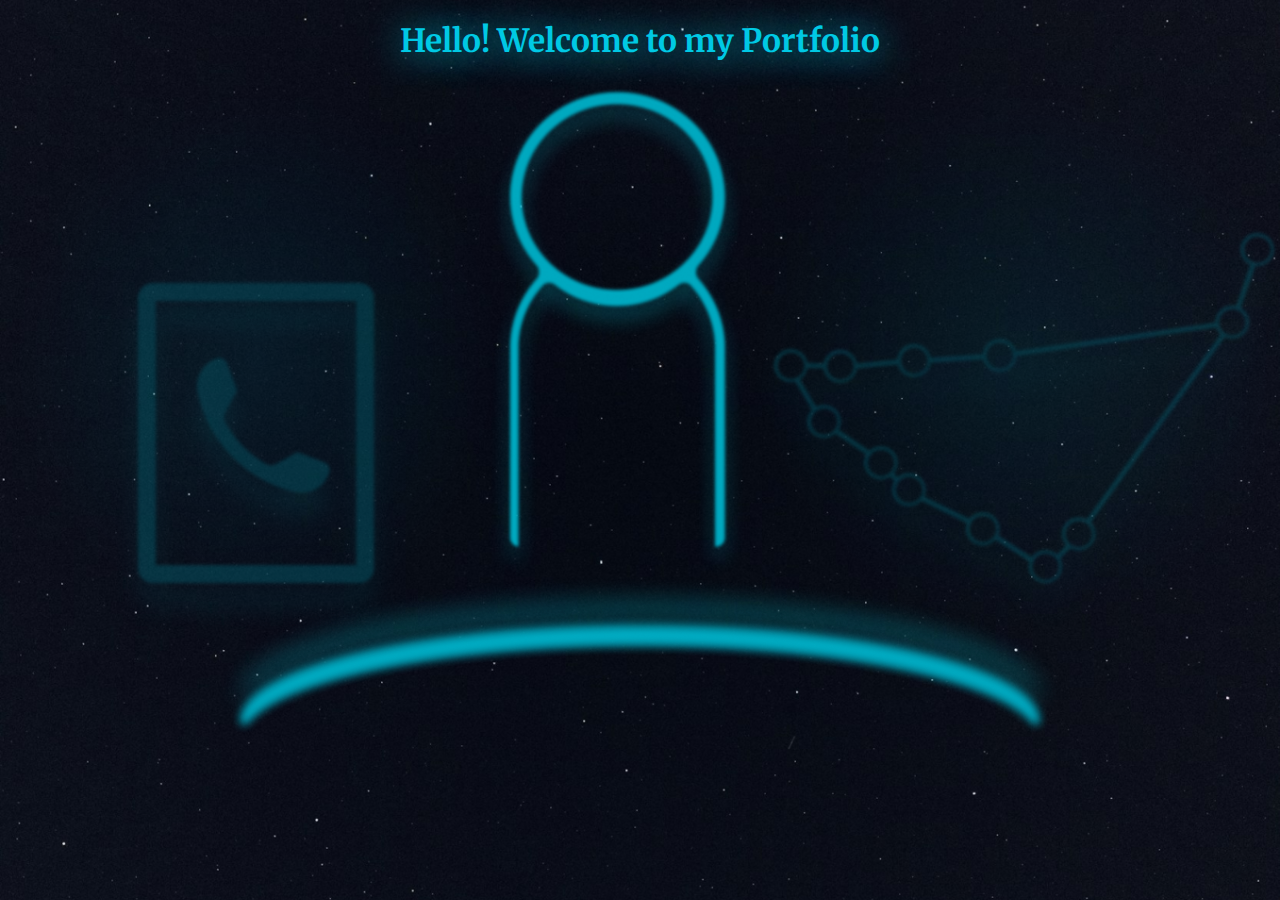
<file: Index.html>
<!DOCTYPE html>
<html lang="en">
<head>
    <meta charset="UTF-8">
    <meta name="viewport" content="width=device-width, initial-scale=1.0">
    <title>Portfolio</title>
    <link rel="stylesheet" href="style.css">
    <link href='https://fonts.googleapis.com/css?family=Merriweather' rel='stylesheet'>
    <link href='https://fonts.googleapis.com/css?family=Merriweather Sans' rel='stylesheet'>
</head>
<body background="ImageFiles/SiteWindow.png">
 <!-- <input onclick="btnChangeTxt(this)" type="button" value="Click Me"> -->
    <header>
        <h1 >
            Hello! Welcome to my Portfolio
        </h1>
        <audio src="SoundFiles/ClickSound.mp3" autoplay id="openVolume"></audio>
    </header>
    <main>
        <div class="NavRow">
            <div class="NavColumn">
                <input onclick="changeWindowFocus(this); return false;" type="image" src="ImageFiles/ContactIcon.png" class="ContactIcon" id="LeftItemId">
            </div>
            <div class="NavColumn">
                <input onclick="changePage(this); return false" type="image" src="ImageFiles/Placeholder.png" class="CenterItemAboutMe" id="CenterItem">
            </div>
            <div class="NavColumn">
                <input onclick="changeWindowFocus(this); return false;" type="image" src="ImageFiles/SkillIcon.png" class="SkillsIcon" id="RightItemId" >
            </div>
        </div>
        <div class="BottomRow">
            <div>
                <img src="ImageFiles/BottomLine.png">
            </div>
        </div>
    </main>

    <script src="PortfolioPageFunctionality.js"></script>
</body>
</html>
</file>
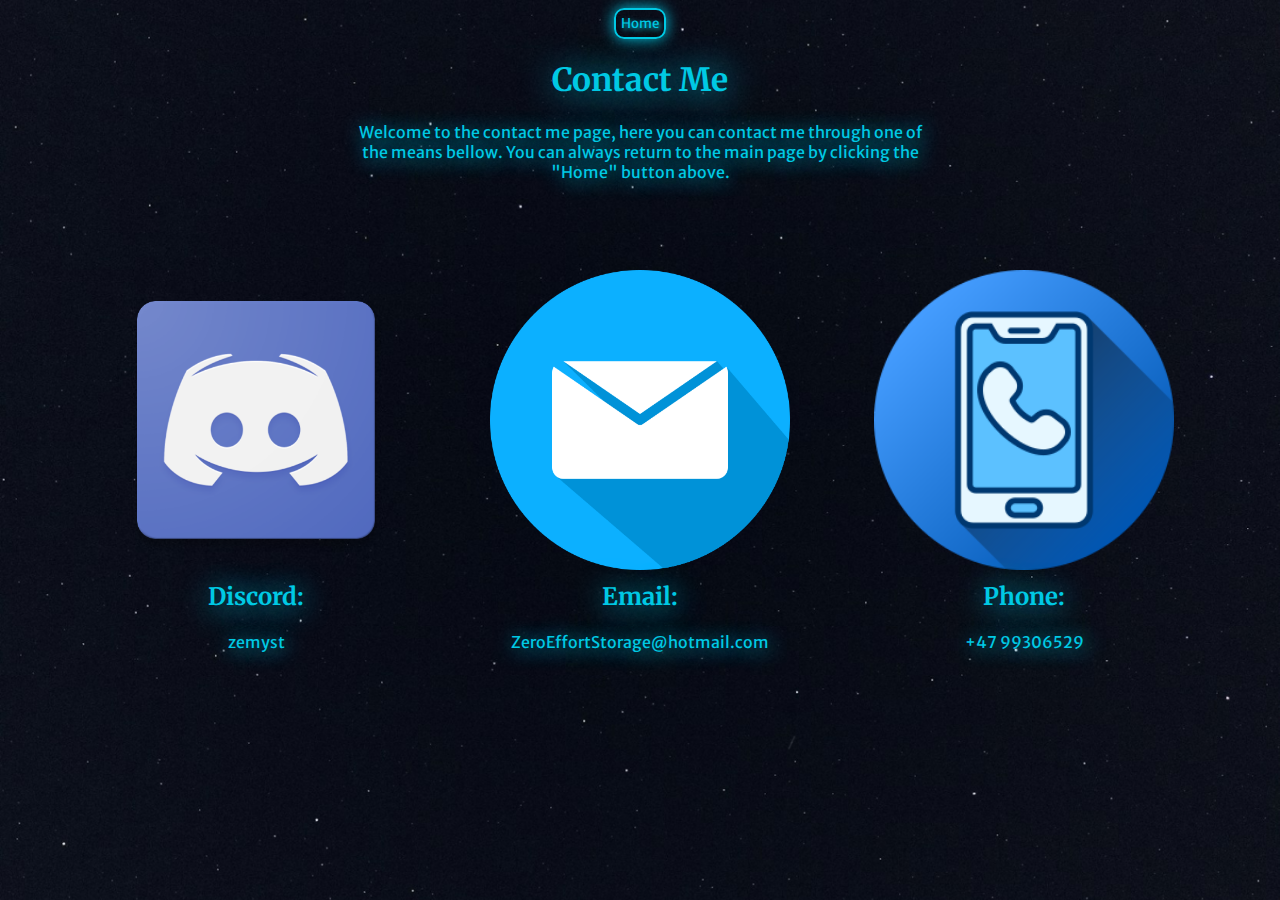
<file: ContactPage.html>
<!DOCTYPE html>
<html lang="en">
<head>
    <meta charset="UTF-8">
    <meta name="viewport" content="width=device-width, initial-scale=1.0">
    <title>Contact</title>
    <link rel="stylesheet" href="style.css">
    <link href='https://fonts.googleapis.com/css?family=Merriweather' rel='stylesheet'>
    <link href='https://fonts.googleapis.com/css?family=Merriweather Sans' rel='stylesheet'>
</head>
<body background="ImageFiles/SiteWindow.png">
    <header>
        <div id="HomeButton">
            <button onclick="changePage(this)">
                Home
            </button>
        </div>
        <audio src="SoundFiles/ClickSound.mp3" autoplay id="openVolume"></audio>
    </header>
    <h1>Contact Me</h1>
    <p>Welcome to the contact me page, here you can contact me through one of the means bellow. You can always return to the main page by clicking the "Home" button above.</p>
    <main class="contactForm">
        <div class="contactStyle">
            <img src="ImageFiles/discordimage.png" alt="Discord Icon" class="contactIcon">
            <h2>Discord:</h2>
            <p>zemyst</p>
        </div>
        <div class="contactStyle">
            <img src="ImageFiles/emailIcon.png" alt="Email Icon" class="contactIcon">
            <h2>Email:</h2>
            <p>ZeroEffortStorage@hotmail.com</p>
        </div>
        <div class="contactStyle">
            <img src="ImageFiles/phoneicon.png" alt="Phone Icon" class="contactIcon">
            <h2>Phone:</h2>
            <p>+47 99306529</p>
        </div>
    </main>
    <script src="PortfolioPageFunctionality.js"></script>
</body>
</html>
</file>
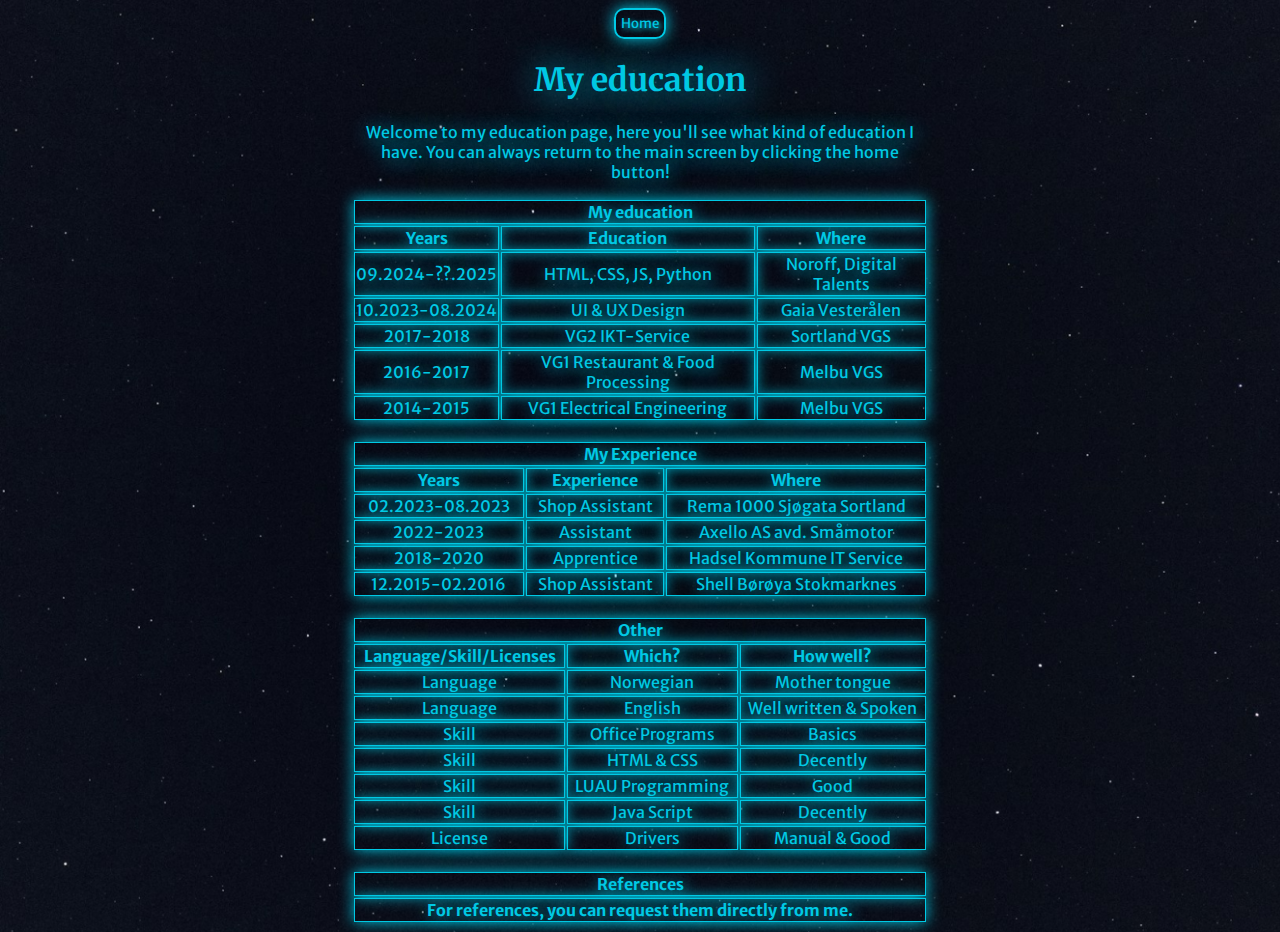
<file: EducationPage.html>
<!DOCTYPE html>
<html lang="en">
<head>
    <meta charset="UTF-8">
    <meta name="viewport" content="width=device-width, initial-scale=1.0">
    <title>Education</title>
    <link rel="stylesheet" href="style.css">
    <link href='https://fonts.googleapis.com/css?family=Merriweather' rel='stylesheet'>
    <link href='https://fonts.googleapis.com/css?family=Merriweather Sans' rel='stylesheet'>
</head>
<body background="ImageFiles/SiteWindow.png">
    <header>
        <div id="HomeButton">
            <button onclick="changePage(this)">
                Home
            </button>
        </div>
        <audio src="SoundFiles/ClickSound.mp3" autoplay id="openVolume"></audio>
    </header>
    <main>
        <h1>My education</h1>
        <p>
            Welcome to my education page, here you'll see what kind of education I have. You can always return to the main screen by clicking the home button!
        </p>
        <table class="EducationTable">
            <thead>
                <tr>
                    <th colspan="3">
                        My education
                    </th>
                </tr>
            </thead>
            <tbody>
                <tr>
                    <th>Years</th>
                    <th>Education</th>
                    <th>Where</th>
                </tr>
                <tr>
                    <td>09.2024-??.2025</td>
                    <td>HTML, CSS, JS, Python</td>
                    <td>Noroff, Digital Talents</td>
                </tr>
                <tr>
                    <td>10.2023-08.2024</td>
                    <td>UI & UX Design</td>
                    <td>Gaia Vesterålen</td>
                </tr>
                <tr>
                    <td>2017-2018</td>
                    <td>VG2 IKT-Service</td>
                    <td>Sortland VGS</td>
                </tr>
                <tr>
                    <td>2016-2017</td>
                    <td>VG1 Restaurant & Food Processing</td>
                    <td>Melbu VGS</td>
                </tr>
                <tr>
                    <td>2014-2015</td>
                    <td>VG1 Electrical Engineering</td>
                    <td>Melbu VGS</td>
                </tr>
            </tbody>
        </table>
        <br>
        <table class="EducationTable">
            <thead>
                <tr>
                    <th colspan="3">
                        My Experience
                    </th>
                </tr>
            </thead>
            <tbody>
                <tr>
                    <th>Years</th>
                    <th>Experience</th>
                    <th>Where</th>
                </tr>
                <tr>
                    <td>02.2023-08.2023</td>
                    <td>Shop Assistant</td>
                    <td>Rema 1000 Sjøgata Sortland</td>
                </tr>
                <tr>
                    <td>2022-2023</td>
                    <td>Assistant</td>
                    <td>Axello AS avd. Småmotor</td>
                </tr>
                <tr>
                    <td>2018-2020</td>
                    <td>Apprentice</td>
                    <td>Hadsel Kommune IT Service</td>
                </tr>
                <tr>
                    <td>12.2015-02.2016</td>
                    <td>Shop Assistant</td>
                    <td>Shell Børøya Stokmarknes</td>
                </tr>
            </tbody>
        </table>
        <br>
        <table class="EducationTable">
            <thead>
                <tr>
                    <th colspan="3">
                        Other
                    </th>
                </tr>
            </thead>
            <tbody>
                <tr>
                    <th>Language/Skill/Licenses</th>
                    <th>Which?</th>
                    <th>How well?</th>
                </tr>
                <tr>
                    <td>Language</td>
                    <td>Norwegian</td>
                    <td>Mother tongue</td>
                </tr>
                <tr>
                    <td>Language</td>
                    <td>English</td>
                    <td>Well written & Spoken</td>
                </tr>
                <tr>
                    <td>Skill</td>
                    <td>Office Programs</td>
                    <td>Basics</td>
                </tr>
                <tr>
                    <td>Skill</td>
                    <td>HTML & CSS</td>
                    <td>Decently</td>
                </tr>
                <tr>
                    <td>Skill</td>
                    <td>LUAU Programming</td>
                    <td>Good</td>
                </tr>
                <tr>
                    <td>Skill</td>
                    <td>Java Script</td>
                    <td>Decently</td>
                </tr>
                <tr>
                    <td>License</td>
                    <td>Drivers</td>
                    <td>Manual & Good</td>
                </tr>
            </tbody>
        </table>
        <br>
        <table>
            <thead>
                <tr>
                    <th>References</th>
                </tr>
            </thead>
            <tbody>
                <tr>
                    <th>For references, you can request them directly from me.</th>
                </tr>
            </tbody>
        </table>
    </main>
    <script src="PortfolioPageFunctionality.js"></script>
</body>
</html>
</file>
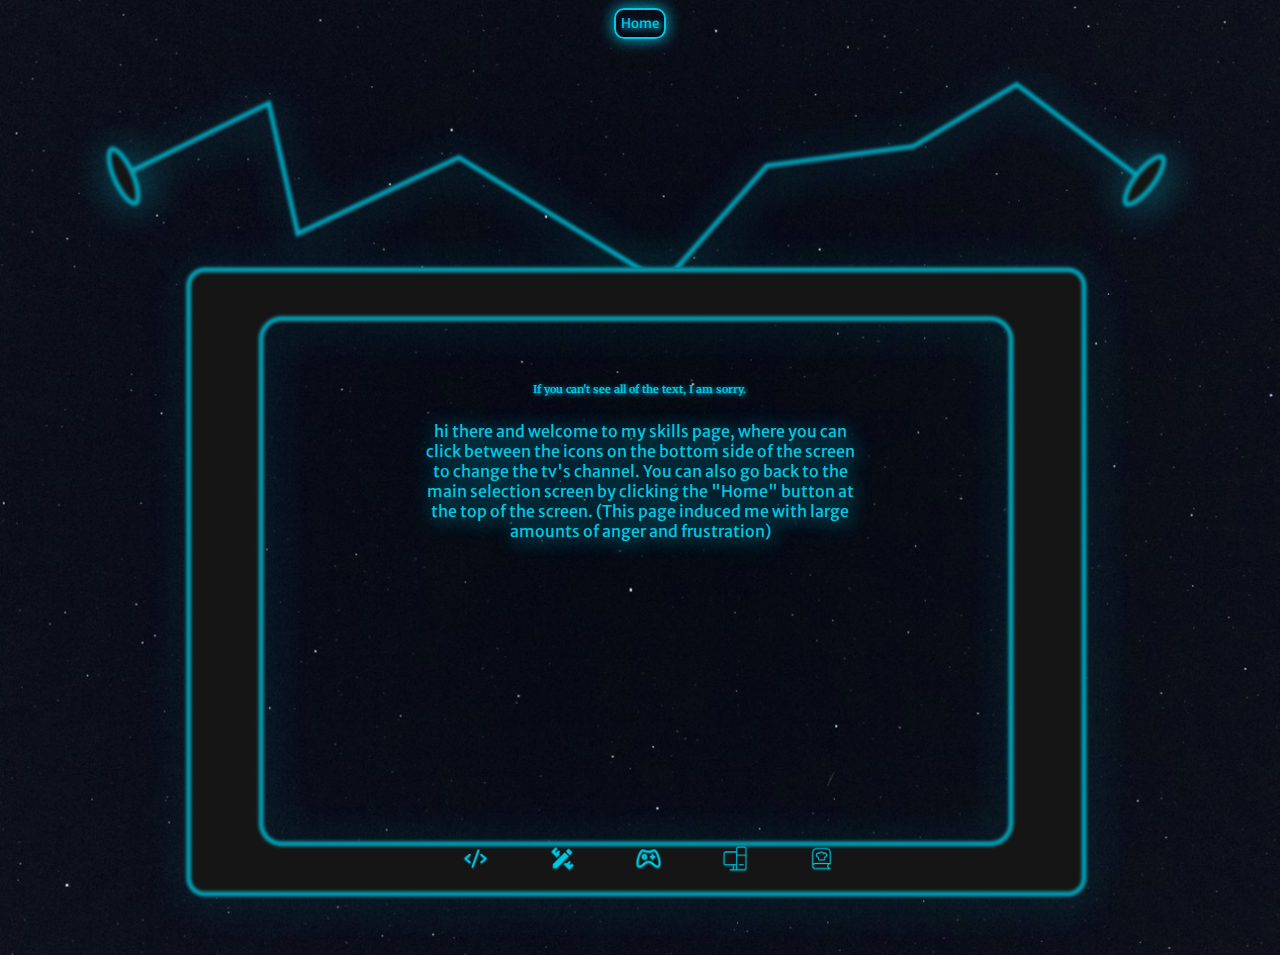
<file: SkillPage.html>
<!DOCTYPE html>
<html lang="en">
<head>
    <meta charset="UTF-8">
    <meta name="viewport" content="width=device-width, initial-scale=1.0">
    <title>Skills</title>
    <link rel="stylesheet" href="style.css">
    <link href='https://fonts.googleapis.com/css?family=Merriweather' rel='stylesheet'>
    <link href='https://fonts.googleapis.com/css?family=Merriweather Sans' rel='stylesheet'>
</head>
<body background="ImageFiles/SiteWindow.png" class="skillBody">
    <header>
        <div id="HomeButton">
            <button onclick="changePage(this)">
                Home
            </button>
        </div>
        <audio src="SoundFiles/ClickSound.mp3" autoplay id="openVolume"></audio>
    </header>
    <main id="mainContainer">
        <img src="ImageFiles/TV2.png" alt="A tv frame" id="tvBox">
        <div class="intvBox" id="tvBase" style="display: block;">
            <h6>
                If you can't see all of the text, I am sorry.
            </h6>
            <p>
                hi there and welcome to my skills page, where you can click between the icons on the bottom side of the screen to change the tv's channel. You can also go back to the main selection screen by clicking the "Home" button at the top of the screen. (This page induced me with large amounts of anger and frustration)
            </p>
        </div>
        <div class="intvBox" id="tvProgramming" style="display: none;">
            <h6>
                If you can't see all of the text, I am sorry.
            </h6>
            <h2>
                Programming
            </h2>
            <h6>
                Hello World
            </h6>
            <p>
                LUAU is the language I know the best out of the 3 talked about here. I have worked with it for roughly 8 or so years as of writing this, and have made games with it on the Roblox platform.
            </p>
            <p>
                Java Script is very similar to LUAU, so I would say that I know Java Script the second best. As of writing this, I have yet to finish the course for Java Script, so I am still not too knowledgable on the differences between JS and LUAU, besides the structural difference.
            </p>
            <p>
                HTML is the one I know the least of, and am still figuring out stuff about. It is overall, at least to me, pretty simple, however together with CSS it can quickly make it very confusing and frustrating to structure the page the way I want it to.. For now at least :)
            </p>
        </div>
        <div class="intvBox" id="tvDesign" style="display: none;">
            <h6>
                If you can't see all of the text, I am sorry.
            </h6>
            <h2>
                UI & UX Design
            </h2>
            <p>
                I have worked with and practiced UI & UX Design for about a year, and still practicing. I would say I have a decent understanding of it, but implementing it properly on a website is still something I am working on figuring out more about.
            </p>
            <p>
                The UI & UX Design I do for the most part, is game related. I usually make the interface for games I work on, which arguably is easier than designing a website like this, but that is just because I am more used to it.
            </p>
            <p>
                I am looking forward to practicing UI & UX Design together with HTML, CSS, JS & Python, and to see how I can use them together, and if it is similar to how I do it already in LUAU once I get more used to the others.
            </p>
        </div>
        <div class="intvBox" id="tvGame" style="display: none;">
            <h6>
                If you can't see all of the text, I am sorry.
            </h6>
            <h2>
                Game Design
            </h2>
            <p>
                For game design, I have only been doing it on the Roblox platform so far, which if you don't know is a platform where you can create games yourself, and play games other players have made.
            </p>
            <p>
                I have been a part of making multiple games, only a couple of years ago, starting to make my own together with some friends of mine. For those games, I do the user interface design, planning, programming, character designing and game testing.
            </p>
            <p>
                I am fully self taught in the game design category, and probably will continue going down that route, as lectures or videos rarely ever help me learn anything.
            </p>
            <p>
                <b>TO LEARN, YOU HAVE TO DO</b>
            </p>
        </div>
        <div class="intvBox" id="tvComputer" style="display: none;">
            <h6>
                If you can't see all of the text, I am sorry.
            </h6>
            <h2>
                Computers
            </h2>
            <p>
                I went to school for IT Service, and was an apprentice for 2 years in IT Service.. And I still don't know much!
            </p>
            <p>
                When it comes to computers, I know how to operate one, as well as fix relatively small problems with one, mostly so external problems. I don't know how to fix larger problems regarding different programs or similar thigns.
            </p>
            <p>
                For general use of common computer programs, I know how to use Office, and Google :). I also know how to use and navigate Figma and VS Code to a certain extent.
            </p>
            <p>
                <small><i>Computers computing computer programs short circuits my brain when I try to think too hard about it.</i></small>
            </p>
        </div>
        <div class="intvBox" id="tvCook" style="display: none">
            <h6>
                If you can't see all of the text, I am sorry.
            </h6>
            <h2>
                Cooking
            </h2>
            <p>
                I would say I am an exceptionally great cook!
            </p>
            <h6>
                <i>
                    <small>
                        when using an air fryer and a microwave! :D
                    </small>
                </i>
            </h6>
        </div>
        <div class="screenShift" id="staticScreen" style="display: none;"></div>
        <div id="intvBoxSide">
            <input type="image" src="ImageFiles/CodeIcon.png" alt="icon" class="programming" onclick="changeChannel(this)">
            <input type="image" src="ImageFiles/DesignIcon.png" alt="icon" class="design" onclick="changeChannel(this)">
            <input type="image" src="ImageFiles/GameIcon.png" alt="icon" class="game" onclick="changeChannel(this)">
            <input type="image" src="ImageFiles/ComputerIcon.png" alt="icon" class="computer" onclick="changeChannel(this)">
            <input type="image" src="ImageFiles/CookIcon.png" alt="icon" class="cook" onclick="changeChannel(this)">
        </div>
    </main>
    <script src="PortfolioPageFunctionality.js"></script>
</body>
</html>
</file>
<file: style.css>
body{
    background-size: cover;
    margin-left: 5%;
    margin-right: 5%;
    animation: backgroundMove 60s linear alternate infinite;
}
#options{
    display: flex;
    margin-left: auto;
    margin-right: auto;
    margin-top: auto;
    margin-bottom: 15px;
    width: 20%;
    text-align: center;
    align-items: center;
    justify-content: center;
    border-radius: 5px;
    cursor: pointer;
    border: 2px solid #00C9E4;
    background: none;
    color: #00c9e4;
    text-shadow: 2px 2px 5px #00c9e4;
    padding: 5px;
    box-shadow: 0px 0px 15px #00c9e4;
    font-family: 'Merriweather Sans';
}
#options:hover{
    color: #00e1ff;
    border: 3px solid #00e1ff;
    text-shadow: 3px 3px 5px #00e1ff;
    box-shadow: 0px 0px 20px #00e1ff;
}
#options option{
    background-color: black;
    font-family: 'Merriweather Sans';
}
#HomeButton{
    display: flex;
    margin-left: auto;
    margin-right: auto;
    margin-top: auto;
    text-align: center;
    align-items: center;
    justify-content: center;
}
button{
    border: 2px solid #00c9e4;
    background: none;
    color: #00c9e4;
    text-shadow: 2px 2px 5px #00c9e4;
    padding: 5px;
    cursor: pointer;
    border-radius: 10px;
    box-shadow: 0px 0px 15px #00c9e4;
    font-family: 'Merriweather Sans';
    justify-content: center;
    align-items: center;
    display: flex;
    margin-right: auto;
    margin-left: auto;
}
button:hover{
    color: #00e1ff;
    border: 3px solid #00e1ff;
    text-shadow: 3px 3px 5px #00e1ff;
    box-shadow: 0px 0px 20px #00e1ff;
}
h1{
    color: #00C9E4;
    text-shadow: 2px 2px 35px #00c9e4;
    display: flex;
    margin-left: auto;
    margin-right: auto;
    width: 100%;
    text-align: center;
    align-items: center;
    justify-content: center;
    font-family: 'Merriweather';
}
h2{
    color: #00C9E4;
    text-shadow: 2px 2px 30px #00C9E4;
    display: flex;
    margin-left: auto;
    margin-right: auto;
    width: 100%;
    text-align: center;
    justify-content: center;
    font-family: 'Merriweather';
}
h6{
    color: #00C9E4;
    text-shadow: 1px 1px 5px #00C9E4;
    display: flex;
    margin-left: auto;
    margin-right: auto;
    width: 60%;
    text-align: center;
    justify-content: center;
    font-family: 'Merriweather';
}
h3{
    color: #00C9E4;
    text-shadow: 2px 2px 20px #00C9E4;
    display: flex;
    margin-left: auto;
    margin-right: auto;
    width: 100%;
    text-align: center;
    justify-content: center;
    font-family: 'Merriweather';
}
p{
    color: #00C9E4;
    text-shadow: 2px 2px 20px #00C9E4;
    display: flex;
    margin-left: auto;
    margin-right: auto;
    width: 50%;
    text-align: center;
    align-items: center;
    justify-content: center;
    font-family: 'Merriweather Sans';
}
ul{
    justify-content: center;
    text-align: left;
    display: block;
    margin-left: auto;
    margin-right: auto;
    width: 100%;
    color: #00C9E4;
    padding: 0px;
    font-family: 'Merriweather Sans';
    text-shadow: 2px 2px 20px #00C9E4;
    padding-left: 25%;
}
table{
    margin-left: auto;
    margin-right: auto;
    width: 50%;
    color: #00C9E4;
    font-family: 'Merriweather Sans';
    text-shadow: 2px 2px 15px #00C9E4;
}
.EducationTable td{
    text-align: center;
}
th{
    border: 1px solid #00C9E4;
    box-shadow: 0px 0px 15px #00C9E4;
}
td{
    border: 1px solid #00C9E4;
    box-shadow: 0px 0px 15px #00C9E4;
}
.meImg{
    background-size: cover;
    display: flex;
    margin-left: auto;
    margin-right: auto;
    justify-content: center;
    width: 25%;
    border: 4px solid #00C9E4;
    border-radius: 10px;
    box-shadow: 0px 0px 30px #00C9E4;
}
.contactStyle, .contactIcon{
    display: block;
    justify-content: center;
    margin-right: auto;
    margin-left: auto;
    align-items: center;
    margin-bottom: -3%;
    margin-top: 5%;
}
.contactIcon{
    width: 300px;
    height: 300px;
    object-fit: cover;
}
.contactForm{
    display: flex;
}
#LikesDislikes{
    overflow: hidden;
}
#threeChars .meImg{
    display: flex;
    margin-left: 3.5%;
    margin-right: 3.5%;
    margin-bottom: 200px;
    float: left;
    width: 25%;
    justify-content: center;
    align-items: center;
    background-size: cover;
}
#drawnChar .meImg{
    margin-left: 50px;
    margin-right: 50px;
    float: left;
    width: 25%;
    display: flex;
    justify-content: center;
    align-items: center;
    background-size: cover;
}
.NavColumn{
    display: flex;
    margin-left: auto;
    margin-right: auto;
    margin-bottom: -5%;
    float: left;
    width: 33.33%;
    text-align: center;
    justify-content: center;
    align-items: center;
}

.NavRow::after{
    content: "";
    clear: both;
    display: flex;
}
.BottomRow{
    display: flex;
    margin-left: auto;
    margin-right: auto;
    width: 50%;
    text-align: center;
    justify-content: center;
    align-items: center;
}
#LeftItemId{
    opacity: 25%;
    background: radial-gradient(farthest-side,rgba(0, 225, 255, 0.288),transparent) center no-repeat;
    animation: pulse 5s linear infinite alternate;
}
#LeftItemId:hover{
    opacity: 50%;
}
#RightItemId{
    opacity: 25%;
    background: radial-gradient(farthest-side,rgba(0, 225, 255, 0.288),transparent) center no-repeat;
    animation: pulse 5s linear infinite alternate;
}
#RightItemId:hover{
    opacity: 50%;
}

.CenterItemAboutMe{
    opacity: 100%;
    background: url('ImageFiles/AboutmeIcon.png') no-repeat;
    background-size: contain;
}
.CenterItemAboutMe:hover{
    background: url('ImageFiles/AboutmeIconHover.png') no-repeat;
    z-index: 1;
    background-size: contain;
}
.CenterItemSkill{
    opacity: 100%;
    background: url('ImageFiles/SkillIcon.png') no-repeat;
    background-size: contain;
}
.CenterItemSkill:hover{
    background: url('ImageFiles/SkillIconHover.png') no-repeat;
    z-index: 1;
    background-size: contain;
}
.CenterItemEducation{
    opacity: 100%;
    background: url('ImageFiles/EducationIcon.png') no-repeat;
    background-size: contain;
}
.CenterItemEducation:hover{
    background: url('ImageFiles/EducationIconHover.png') no-repeat;
    z-index: 1;
    background-size: contain;
}
.CenterItemContact{
    opacity: 100%;
    background: url('ImageFiles/ContactIcon.png') no-repeat;
    background-size: contain;
}
.CenterItemContact:hover{
    background: url('ImageFiles/ContactIconHover.png') no-repeat;
    z-index: 1;
    background-size: contain;
}
.skillBody{
    overflow: hidden;
}
#mainContainer{
    position: relative;
}
#tvBox{
    display: flex;
    margin-right: auto;
    margin-left: auto;
    max-width: 100%;
}
.intvBox{
    position: absolute;
    top: 35%;
    margin: 0 auto;
    max-width: 75%;
    left: 0;
    right: 0;
    text-align: center;
    z-index: -2;
}
#intvBoxSide{
    display: flex;
    position: absolute;
    top: 85.5%;
    margin: 0 auto;
    max-width: 5%;
    left: 32%;
    text-align: center;
}
#intvBoxSide input{
    max-width: 50%;
    padding: 50%;
}
.screenShift{
    position: absolute;
    background: url(gifFiles/static.gif);
    margin-right: auto;
    margin-left: auto;
    width: 100%;
    height: 60%;
    left: 0;
    right: 0;
    top: 30%;
    justify-content: center;
    z-index: -1;
    max-width: 55%;
}
@keyframes pulse{
    from{
        background-size: 50% 50%;
    }
    to{
        background-size: 100% 100%;
    }
}

@keyframes backgroundMove{
    from{
        background-position: bottom right;
    }
    to{
        background-position: top left;
    }
}
</file>
